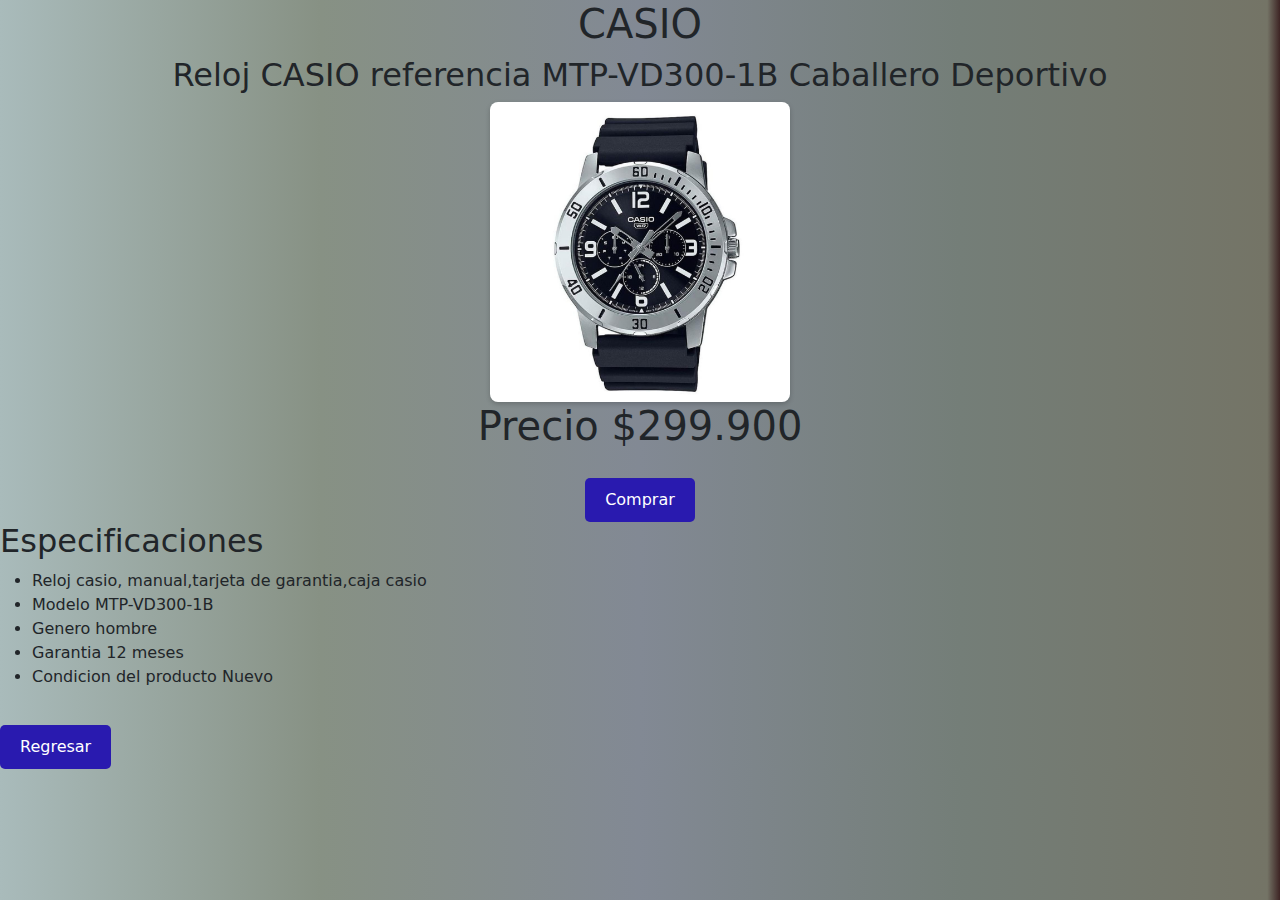
<file: reloj1.html>
<!DOCTYPE html>
<html lang="es">
<head>
    <meta charset="UTF-8">
    <meta name="viewport" content="width=device-width, initial-scale=1.0">
    <title>CASIO MTP-VD300</title>
    <link href="https://cdn.jsdelivr.net/npm/bootstrap@5.3.3/dist/css/bootstrap.min.css" rel="stylesheet" integrity="sha384-QWTKZyjpPEjISv5WaRU9OFeRpok6YctnYmDr5pNlyT2bRjXh0JMhjY6hW+ALEwIH" crossorigin="anonymous">
</head>
<body><center>
    <h1><center>CASIO</center></h1>
    <h2><center>Reloj CASIO referencia MTP-VD300-1B Caballero Deportivo</center></h2>
    <div class="images">
        <img src="IMG/imagen1.jpg" alt="Reloj 1">       
    </div>
    <h1><center>Precio $299.900</center></h1>
    <button id="comprar">Comprar</button></center>

    <h2>Especificaciones</h2>
    <tr>
        <td>
            <ul>
                <li>Reloj casio, manual,tarjeta de garantia,caja casio</li>
                <li>Modelo MTP-VD300-1B</li>
                <li>Genero hombre</li>
                <li>Garantia  12 meses</li>
                <li>Condicion del producto Nuevo</li>
            </ul>            
        </td> 
    </tr>
             
     
     <button onclick="window.location.href='index.html'">Regresar</button>

     

  <style>
     body{
        background: rgb(169,187,187);
        background: linear-gradient(90deg, rgba(169,187,187,1) 0%, rgba(135,145,132,1) 25%, rgba(130,137,148,1) 50%, rgba(116,126,120,1) 75%, rgba(116,116,102,1) 99%, rgba(61,36,36,1) 100%);
    }

    .images {
    display: flex;
    flex-wrap: wrap;
    gap: 1rem;
    justify-content: center;
}

.images img {
    width: 300px;
    height: 300px;
    object-fit: cover;
    border-radius: 8px;
    box-shadow: 0 2px 5px rgba(0, 0, 0, 0.2);
    transition: transform 0.3s ease, box-shadow 0.3s ease;
}

.images img:hover {
    transform: scale(1.05);
    box-shadow: 0 4px 10px rgba(0, 0, 0, 0.3);
}

button {
    background-color: #291aaf;
    color: white;
    border: none;
    padding: 10px 20px;
    border-radius: 5px;
    cursor: pointer;
    font-size: 16px;
    margin-top: 20px;
}

button:hover {
    background-color: #4c8eaf;
}
     
  </style>

<script src="https://cdn.jsdelivr.net/npm/bootstrap@5.3.3/dist/js/bootstrap.bundle.min.js" integrity="sha384-YvpcrYf0tY3lHB60NNkmXc5s9fDVZLESaAA55NDzOxhy9GkcIdslK1eN7N6jIeHz" crossorigin="anonymous"></script>


    
</body>
</html>
</file>
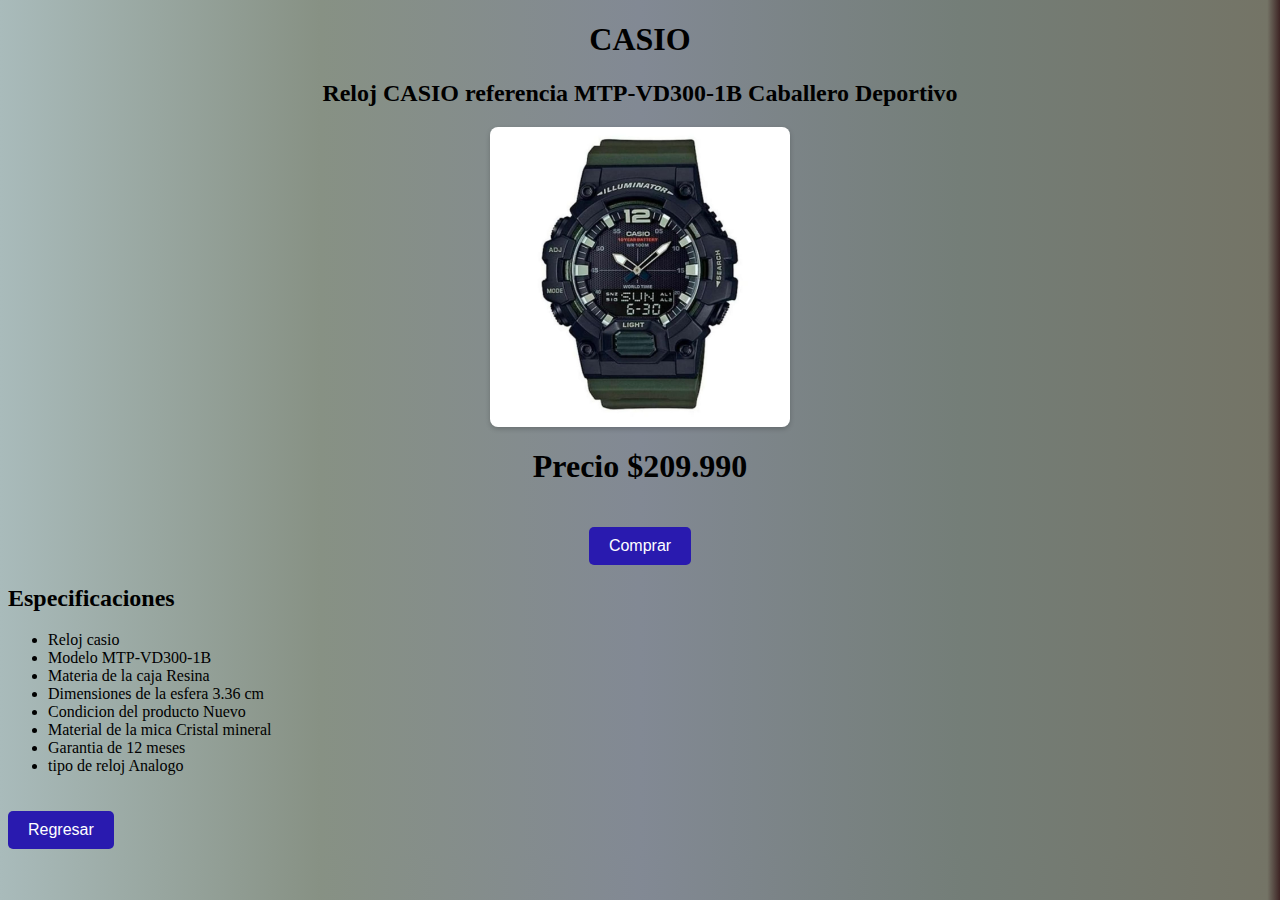
<file: reloj2.html>
<!DOCTYPE html>
<html lang="es">
<head>
    <meta charset="UTF-8">
    <meta name="viewport" content="width=device-width, initial-scale=1.0">
    <title>CASIO HDC-7003AVDF</title>
</head>
<body><center>
    <h1><center>CASIO</center></h1>
    <h2>Reloj CASIO referencia MTP-VD300-1B Caballero Deportivo</h2>
    <div class="images">
        <img src="IMG/imagen2.jpg" alt="Reloj 2">
    </div>
    
    <h1><center>Precio $209.990</center></h1>
    <button id="comprar">Comprar</button></center>
    <h2>Especificaciones</h2>
    <tr>
        <td>
            <ul>
                <li>Reloj casio</li>
                <li>Modelo MTP-VD300-1B</li>
                <li>Materia de la caja Resina</li>
                <li>Dimensiones de la esfera 3.36 cm</li>
                <li>Condicion del producto Nuevo</li>
                <li>Material de la mica Cristal mineral</li>
                <li>Garantia de 12 meses</li>
                <li>tipo de reloj Analogo</li> 
            </ul>            
        </td> 
    </tr>
             
         <button onclick="window.location.href='index.html'">Regresar</button>

  <style>
     body{
        background: rgb(169,187,187);
        background: linear-gradient(90deg, rgba(169,187,187,1) 0%, rgba(135,145,132,1) 25%, rgba(130,137,148,1) 50%, rgba(116,126,120,1) 75%, rgba(116,116,102,1) 99%, rgba(61,36,36,1) 100%);
    }

    .images {
    display: flex;
    flex-wrap: wrap;
    gap: 1rem;
    justify-content: center;
}

.images img {
    width: 300px;
    height: 300px;
    object-fit: cover;
    border-radius: 8px;
    box-shadow: 0 2px 5px rgba(0, 0, 0, 0.2);
    transition: transform 0.3s ease, box-shadow 0.3s ease;
}

.images img:hover {
    transform: scale(1.05);
    box-shadow: 0 4px 10px rgba(0, 0, 0, 0.3);
}

button {
    background-color: #291aaf;
    color: white;
    border: none;
    padding: 10px 20px;
    border-radius: 5px;
    cursor: pointer;
    font-size: 16px;
    margin-top: 20px;
}

button:hover {
    background-color: #4c8eaf;
}
  </style>
    
</body>
</html>
</file>
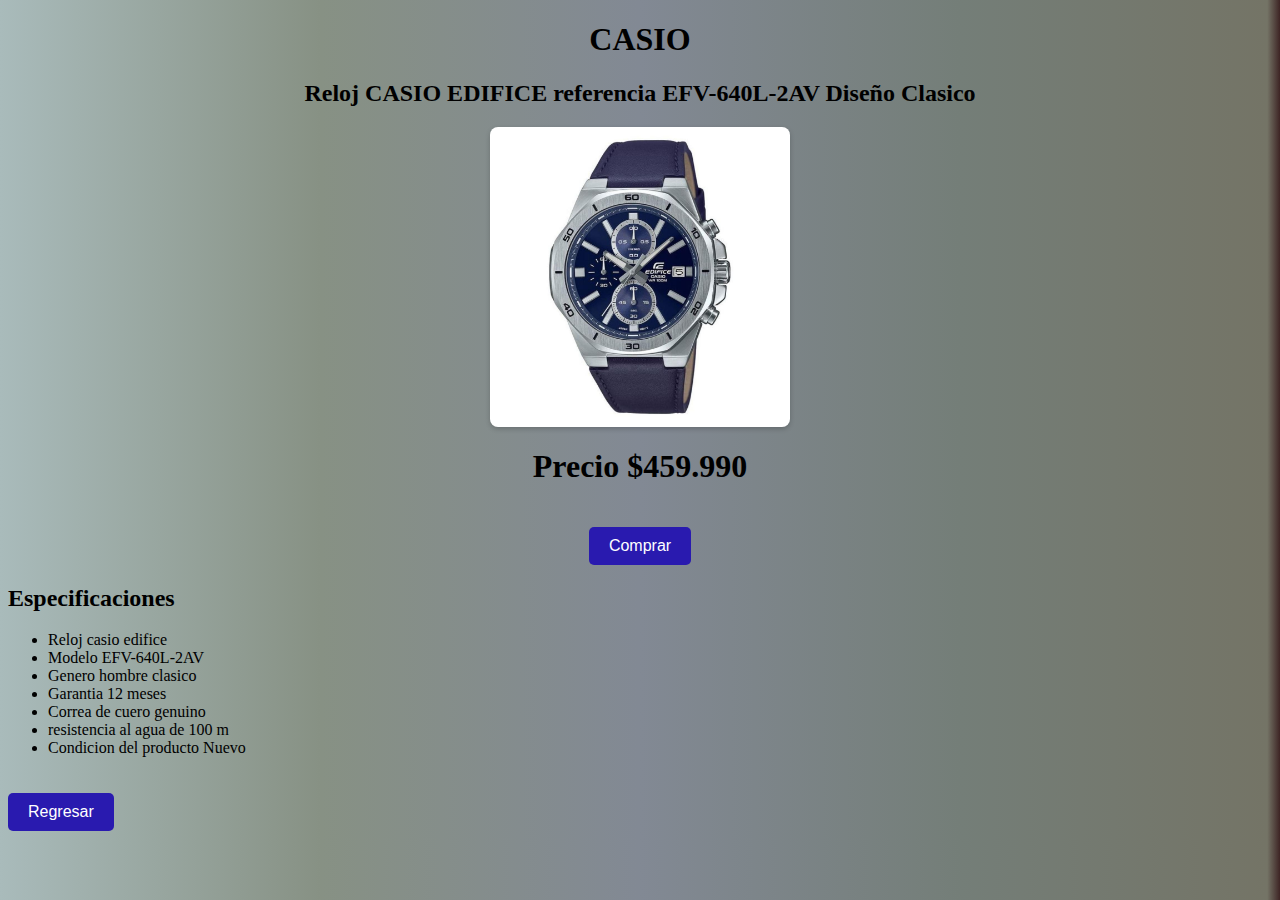
<file: reloj3.html>
<!DOCTYPE html>
<html lang="es">
<head>
    <meta charset="UTF-8">
    <meta name="viewport" content="width=device-width, initial-scale=1.0">
    <title>CASIO EDIFICE EFV-640L-2AV</title>
</head>
<body><center>
    <h1><center>CASIO</center></h1>
    <h2>Reloj CASIO EDIFICE referencia EFV-640L-2AV Diseño Clasico</h2>
    <div class="images">
        <img src="IMG/imagen3.jpg" alt="Reloj 3">     
    </div>

    <h1><center>Precio $459.990</center></h1>
    <button id="comprar">Comprar</button></center>

    <h2>Especificaciones</h2>
    <tr>
        <td>
            <ul>
                <li>Reloj casio edifice</li>
                <li>Modelo EFV-640L-2AV</li>
                <li>Genero hombre clasico</li>
                <li>Garantia  12 meses</li>
                <li>Correa de cuero genuino</li>
                <li>resistencia al agua de 100 m</li>
                <li>Condicion del producto Nuevo</li>
                 
            </ul>            
        </td> 
    </tr>
             
        <button onclick="window.location.href='index.html'">Regresar</button>

  <style>
     body{
        background: rgb(169,187,187);
        background: linear-gradient(90deg, rgba(169,187,187,1) 0%, rgba(135,145,132,1) 25%, rgba(130,137,148,1) 50%, rgba(116,126,120,1) 75%, rgba(116,116,102,1) 99%, rgba(61,36,36,1) 100%);
    }

    .images {
    display: flex;
    flex-wrap: wrap;
    gap: 1rem;
    justify-content: center;
}

.images img {
    width: 300px;
    height: 300px;
    object-fit: cover;
    border-radius: 8px;
    box-shadow: 0 2px 5px rgba(0, 0, 0, 0.2);
    transition: transform 0.3s ease, box-shadow 0.3s ease;
}

.images img:hover {
    transform: scale(1.05);
    box-shadow: 0 4px 10px rgba(0, 0, 0, 0.3);
}

button {
    background-color: #291aaf;
    color: white;
    border: none;
    padding: 10px 20px;
    border-radius: 5px;
    cursor: pointer;
    font-size: 16px;
    margin-top: 20px;
}

button:hover {
    background-color: #4c8eaf;
}
  </style>
    
</body>
</html>
</file>
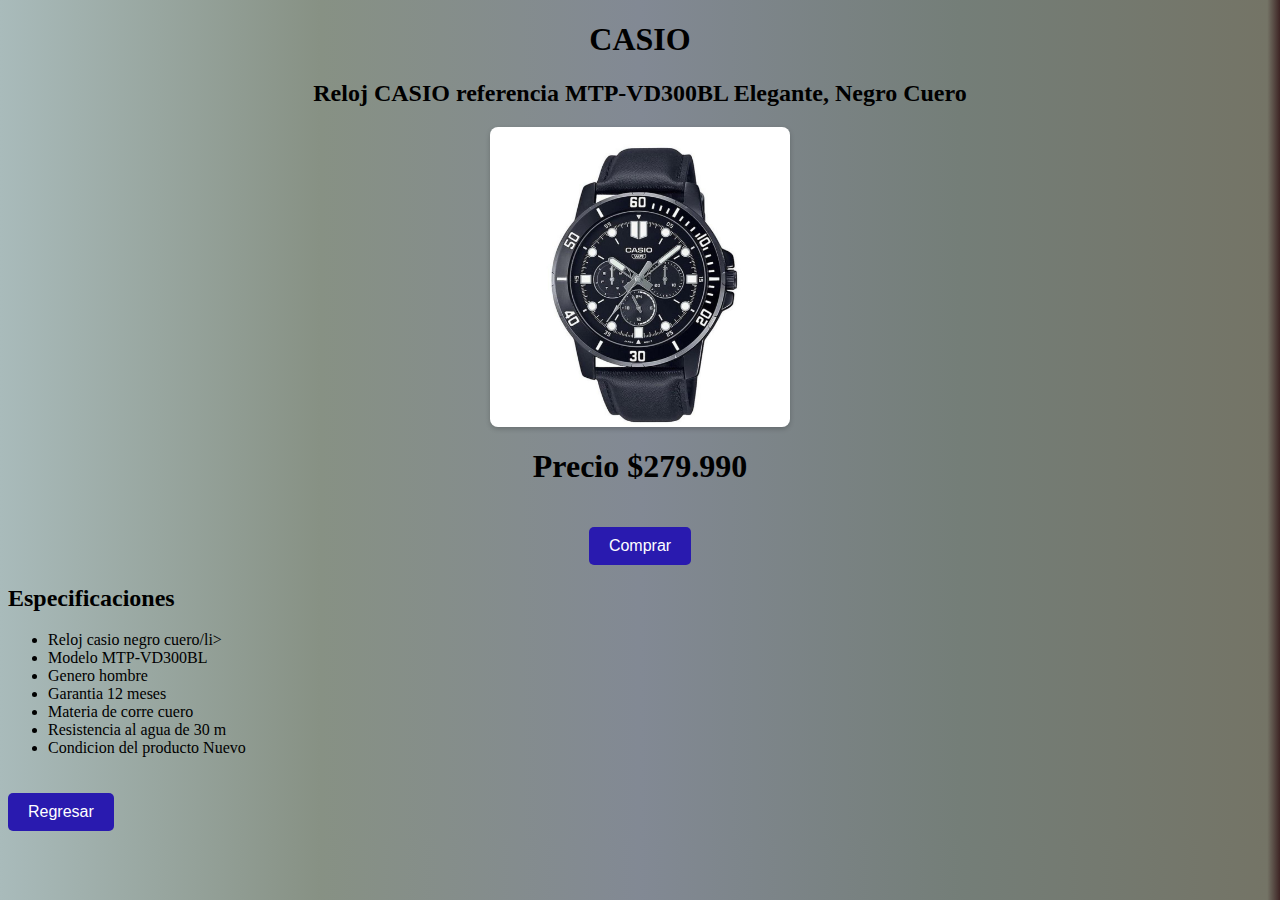
<file: reloj4.html>
<!DOCTYPE html>
<html lang="esta">
<head>
    <meta charset="UTF-8">
    <meta name="viewport" content="width=device-width, initial-scale=1.0">
    <title>CASIO MTP-VD300BL</title>
</head>
<body><center>
    <h1><center>CASIO</center></h1>
    <h2>Reloj CASIO referencia MTP-VD300BL Elegante, Negro Cuero</h2>
    <div class="images">
        <img src="IMG/imagen4.jpg" alt="Reloj 4">       
    </div>

    <h1><center>Precio $279.990</center></h1>
    <button id="comprar">Comprar</button></center>

    <h2>Especificaciones</h2>
    <tr>
        <td>
            <ul>
                <li>Reloj casio negro cuero/li>
                <li>Modelo MTP-VD300BL</li>
                <li>Genero hombre</li>
                <li>Garantia  12 meses</li>
                <li>Materia de corre cuero</li>
                <li>Resistencia al agua de 30 m</li>
                <li>Condicion del producto Nuevo</li> 
            </ul>            
        </td> 
    </tr>
             
         <button onclick="window.location.href='index.html'">Regresar</button>

  <style>
     body{
        background: rgb(169,187,187);
        background: linear-gradient(90deg, rgba(169,187,187,1) 0%, rgba(135,145,132,1) 25%, rgba(130,137,148,1) 50%, rgba(116,126,120,1) 75%, rgba(116,116,102,1) 99%, rgba(61,36,36,1) 100%);
    }

    .images {
    display: flex;
    flex-wrap: wrap;
    gap: 1rem;
    justify-content: center;
}

.images img {
    width: 300px;
    height: 300px;
    object-fit: cover;
    border-radius: 8px;
    box-shadow: 0 2px 5px rgba(0, 0, 0, 0.2);
    transition: transform 0.3s ease, box-shadow 0.3s ease;
}

.images img:hover {
    transform: scale(1.05);
    box-shadow: 0 4px 10px rgba(0, 0, 0, 0.3);
}
  
button {
    background-color: #291aaf;
    color: white;
    border: none;
    padding: 10px 20px;
    border-radius: 5px;
    cursor: pointer;
    font-size: 16px;
    margin-top: 20px;
}

button:hover {
    background-color: #4c8eaf;
}
  </style>
    
</body>
</html>
</file>
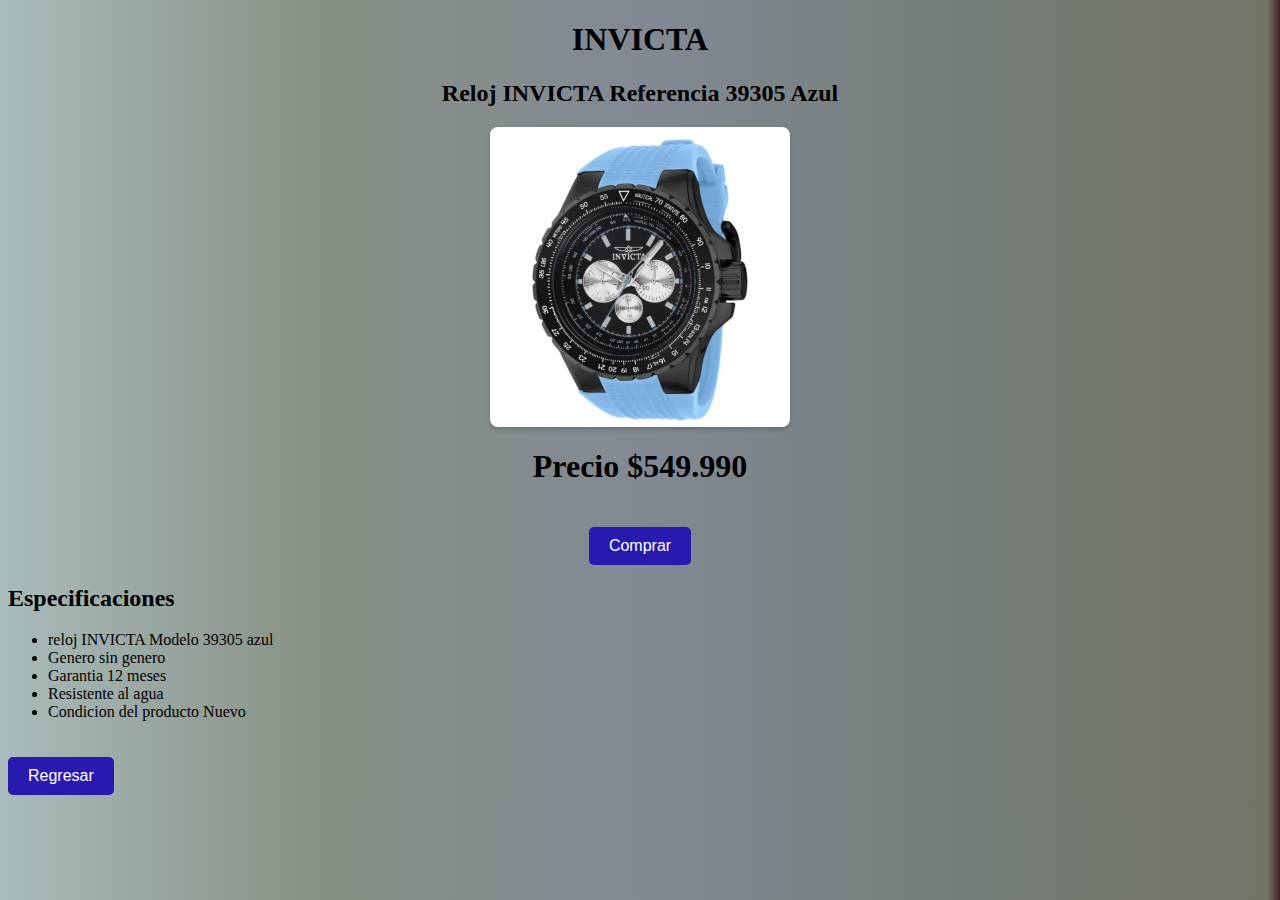
<file: reloj5.html>
<!DOCTYPE html>
<html lang="es">
<head>
    <meta charset="UTF-8">
    <meta name="viewport" content="width=device-width, initial-scale=1.0">
    <title>INVICTA 39305</title>
</head>
<body><center>
    <h1><center>INVICTA</center></h1>
    <h2>Reloj INVICTA Referencia 39305 Azul </h2>
    <div class="images">
        <img src="IMG/imagen5.jpg" alt="Reloj 5">
    </div>
    
    <h1><center>Precio $549.990</center></h1>
    <button id="comprar">Comprar</button></center>

    <h2>Especificaciones</h2>
    <tr>
        <td>
            <ul>
                <li>reloj INVICTA Modelo 39305 azul</li>
                <li>Genero sin genero</li>
                <li>Garantia  12 meses</li>
                <li>Resistente al agua</li>
                <li>Condicion del producto Nuevo</li>
            </ul>            
        </td> 
    </tr>
             
         <button onclick="window.location.href='index.html'">Regresar</button>

  <style>
     body{
        background: rgb(169,187,187);
        background: linear-gradient(90deg, rgba(169,187,187,1) 0%, rgba(135,145,132,1) 25%, rgba(130,137,148,1) 50%, rgba(116,126,120,1) 75%, rgba(116,116,102,1) 99%, rgba(61,36,36,1) 100%);
    }

    .images {
    display: flex;
    flex-wrap: wrap;
    gap: 1rem;
    justify-content: center;
}

.images img {
    width: 300px;
    height: 300px;
    object-fit: cover;
    border-radius: 8px;
    box-shadow: 0 2px 5px rgba(0, 0, 0, 0.2);
    transition: transform 0.3s ease, box-shadow 0.3s ease;
}

.images img:hover {
    transform: scale(1.05);
    box-shadow: 0 4px 10px rgba(0, 0, 0, 0.3);
}

button {
    background-color: #291aaf;
    color: white;
    border: none;
    padding: 10px 20px;
    border-radius: 5px;
    cursor: pointer;
    font-size: 16px;
    margin-top: 20px;
}

button:hover {
    background-color: #4c8eaf;
}
     
  </style>
    
</body>
</html>
</file>
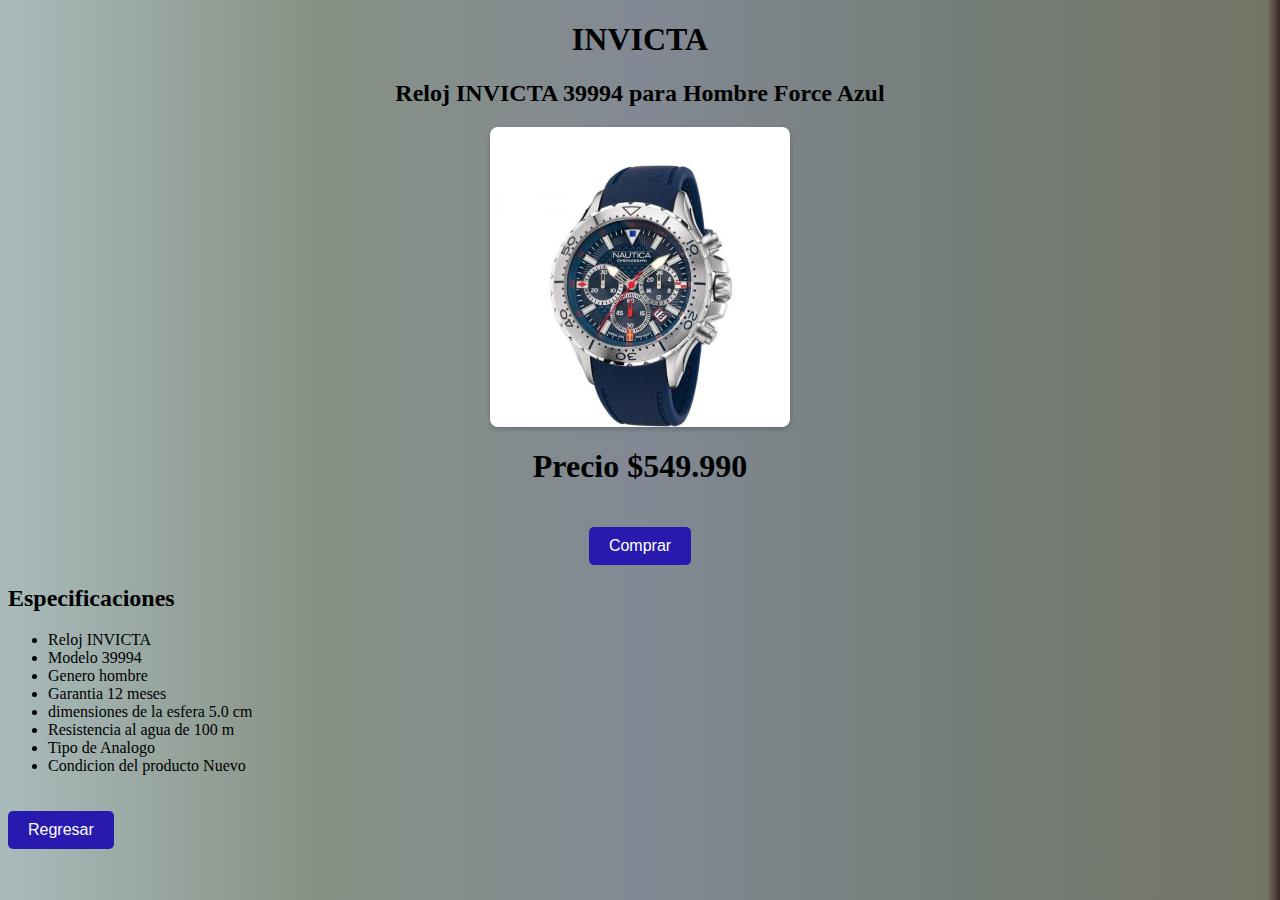
<file: reloj6.html>
<!DOCTYPE html>
<html lang="es">
<head>
    <meta charset="UTF-8">
    <meta name="viewport" content="width=device-width, initial-scale=1.0">
    <title>INVICTA 39994</title>
</head>
<body><center>
    <h1><center>INVICTA</center></h1>
    <h2>Reloj INVICTA 39994 para Hombre Force Azul</h2>
    <div class="images">
        <img src="IMG/imagen6.jpg" alt="Reloj 6">
    </div>
    
    <h1><center>Precio $549.990</center></h1>
    <button id="comprar">Comprar</button></center>

    <h2>Especificaciones</h2>
    <tr>
        <td>
            <ul>
                <li>Reloj INVICTA</li>
                <li>Modelo 39994</li>
                <li>Genero hombre</li>
                <li>Garantia  12 meses</li>
                <li>dimensiones de la esfera 5.0 cm</li>
                <li>Resistencia al agua de 100 m</li>
                <li>Tipo de Analogo</li>
                <li>Condicion del producto Nuevo</li>
            </ul>            
        </td> 
    </tr>
         <button onclick="window.location.href='index.html'">Regresar</button>

  <style>
     body{
        background: rgb(169,187,187);
        background: linear-gradient(90deg, rgba(169,187,187,1) 0%, rgba(135,145,132,1) 25%, rgba(130,137,148,1) 50%, rgba(116,126,120,1) 75%, rgba(116,116,102,1) 99%, rgba(61,36,36,1) 100%);
    }

    .images {
    display: flex;
    flex-wrap: wrap;
    gap: 1rem;
    justify-content: center;
}

.images img {
    width: 300px;
    height: 300px;
    object-fit: cover;
    border-radius: 8px;
    box-shadow: 0 2px 5px rgba(0, 0, 0, 0.2);
    transition: transform 0.3s ease, box-shadow 0.3s ease;
}

.images img:hover {
    transform: scale(1.05);
    box-shadow: 0 4px 10px rgba(0, 0, 0, 0.3);
}

button {
    background-color: #291aaf;
    color: white;
    border: none;
    padding: 10px 20px;
    border-radius: 5px;
    cursor: pointer;
    font-size: 16px;
    margin-top: 20px;
}

button:hover {
    background-color: #4c8eaf;
}
     
  </style>
    
</body>
</html>
</file>
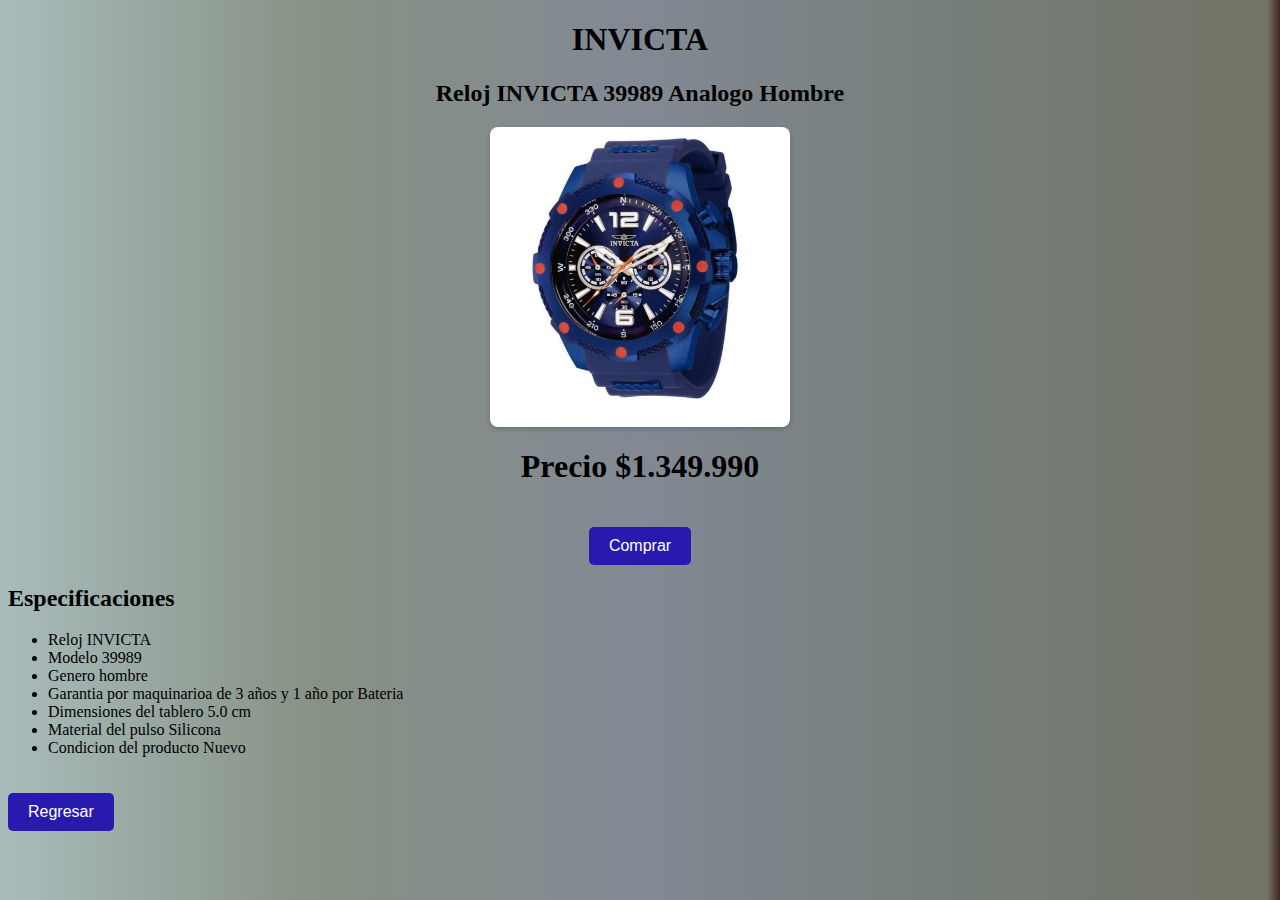
<file: reloj7.html>
<!DOCTYPE html>
<html lang="es">
<head>
    <meta charset="UTF-8">
    <meta name="viewport" content="width=device-width, initial-scale=1.0">
    <title>INVICTA 39989</title>
</head>
<body><center>
    <h1><center>INVICTA</center></h1>
    <h2>Reloj INVICTA 39989 Analogo Hombre</h2>
    <div class="images">
        <img src="IMG/imagen7.jpg" alt="Reloj 7">
    </div>
    
    <h1><center>Precio $1.349.990</center></h1>
    <button id="comprar">Comprar</button></center>

    <h2>Especificaciones</h2>
    <tr>
        <td>
            <ul>
                <li>Reloj INVICTA</li>
                <li>Modelo 39989</li>
                <li>Genero hombre</li>
                <li>Garantia por maquinarioa de 3 años y 1 año por Bateria</li>
                <li>Dimensiones del tablero 5.0 cm</li>
                <li>Material del pulso Silicona</li>
                <li>Condicion del producto Nuevo</li>
            </ul>            
        </td> 
    </tr>
         <button onclick="window.location.href='index.html'">Regresar</button>

  <style>
     body{
        background: rgb(169,187,187);
        background: linear-gradient(90deg, rgba(169,187,187,1) 0%, rgba(135,145,132,1) 25%, rgba(130,137,148,1) 50%, rgba(116,126,120,1) 75%, rgba(116,116,102,1) 99%, rgba(61,36,36,1) 100%);
    }

    .images {
    display: flex;
    flex-wrap: wrap;
    gap: 1rem;
    justify-content: center;
}

.images img {
    width: 300px;
    height: 300px;
    object-fit: cover;
    border-radius: 8px;
    box-shadow: 0 2px 5px rgba(0, 0, 0, 0.2);
    transition: transform 0.3s ease, box-shadow 0.3s ease;
}

.images img:hover {
    transform: scale(1.05);
    box-shadow: 0 4px 10px rgba(0, 0, 0, 0.3);
}
     
button {
    background-color: #291aaf;
    color: white;
    border: none;
    padding: 10px 20px;
    border-radius: 5px;
    cursor: pointer;
    font-size: 16px;
    margin-top: 20px;
}

button:hover {
    background-color: #4c8eaf;
}
  </style>
    
</body>
</html>
</file>
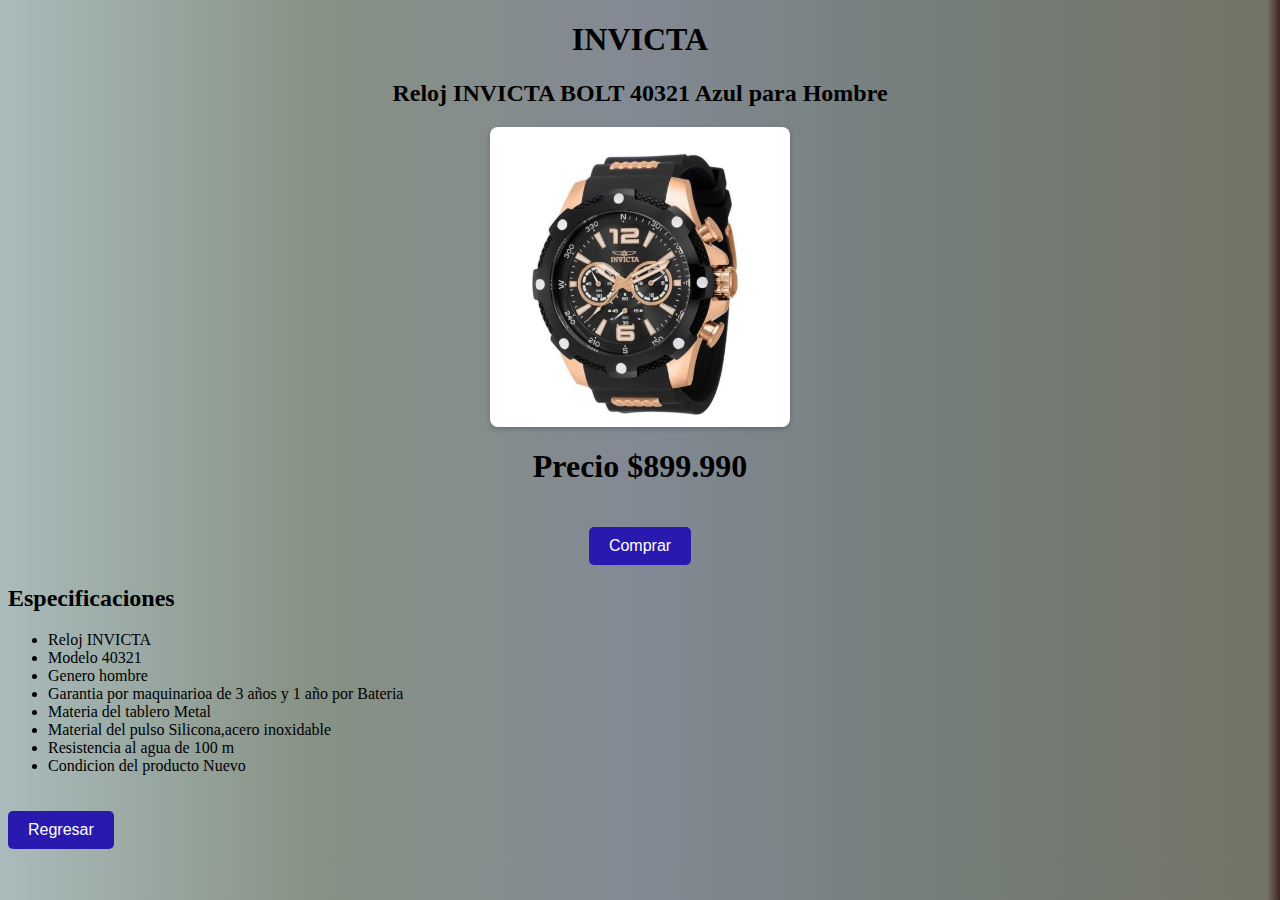
<file: reloj8.html>
<!DOCTYPE html>
<html lang="es">
<head>
    <meta charset="UTF-8">
    <meta name="viewport" content="width=device-width, initial-scale=1.0">
    <title>INVICTA 40321</title>
</head>
<body><center>
    <h1><center>INVICTA</center></h1>
     <h2>Reloj INVICTA BOLT 40321 Azul para Hombre</h2>
    <div class="images">
        <img src="IMG/imagen8.jpg" alt="Reloj 8">
    </div>
    
    <h1><center>Precio $899.990</center></h1>
    <button id="comprar">Comprar</button></center>

    <h2>Especificaciones</h2>
    <tr>
        <td>
            <ul>
                <li>Reloj INVICTA</li>
                <li>Modelo 40321</li>
                <li>Genero hombre</li>
                <li>Garantia por maquinarioa de 3 años y 1 año por Bateria</li>
                <li>Materia del tablero Metal</li>
                <li>Material del pulso Silicona,acero inoxidable</li>
                <li>Resistencia al agua de 100 m</li>
                <li>Condicion del producto Nuevo</li>
            </ul>            
        </td> 
    </tr>
        <button onclick="window.location.href='index.html'">Regresar</button>

  <style>

    body{
        background: rgb(169,187,187);
        background: linear-gradient(90deg, rgba(169,187,187,1) 0%, rgba(135,145,132,1) 25%, rgba(130,137,148,1) 50%, rgba(116,126,120,1) 75%, rgba(116,116,102,1) 99%, rgba(61,36,36,1) 100%);
    }

    .images {
    display: flex;
    flex-wrap: wrap;
    gap: 1rem;
    justify-content: center;
}

.images img {
    width: 300px;
    height: 300px;
    object-fit: cover;
    border-radius: 8px;
    box-shadow: 0 2px 5px rgba(0, 0, 0, 0.2);
    transition: transform 0.3s ease, box-shadow 0.3s ease;
}

.images img:hover {
    transform: scale(1.05);
    box-shadow: 0 4px 10px rgba(0, 0, 0, 0.3);
}

button {
    background-color: #291aaf;
    color: white;
    border: none;
    padding: 10px 20px;
    border-radius: 5px;
    cursor: pointer;
    font-size: 16px;
    margin-top: 20px;
}

button:hover {
    background-color: #4c8eaf;
}
     
  </style>
    
</body>
</html>
</file>
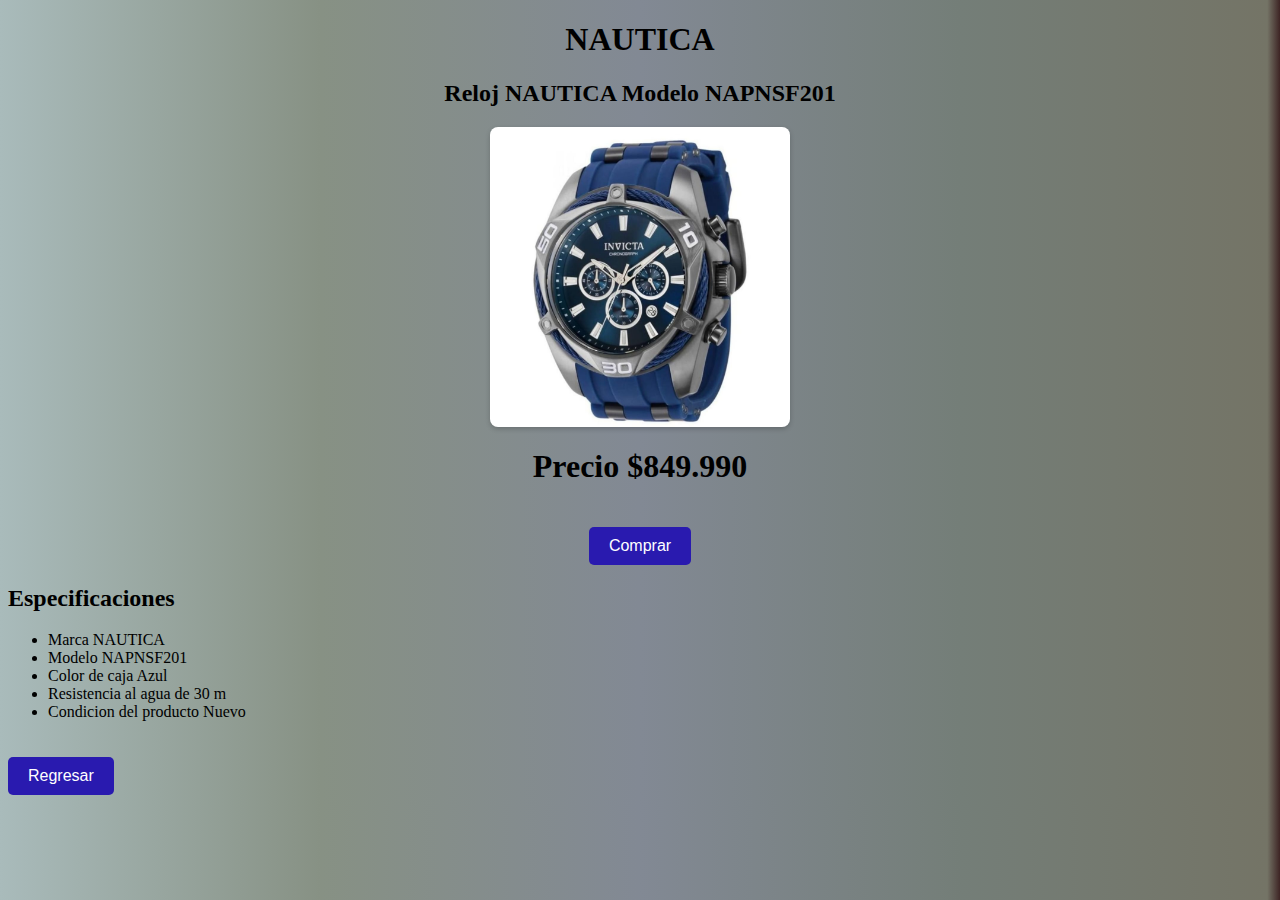
<file: reloj9.html>
<!DOCTYPE html>
<html lang="es">
<head>
    <meta charset="UTF-8">
    <meta name="viewport" content="width=device-width, initial-scale=1.0">
    <title>NAUTICA NAPNSF201</title>
</head>
<body><center>
    <h1><center>NAUTICA</center></h1>
    <h2>Reloj NAUTICA Modelo NAPNSF201 </h2>
    <div class="images">
        <img src="IMG/imagen9.jpg" alt="Reloj 9">
    </div>
    
    <h1><center>Precio $849.990</center></h1>
    <button id="comprar">Comprar</button></center>

    <h2>Especificaciones</h2>
    <tr>
        <td>
            <ul>
                <li>Marca NAUTICA</li>
                <li>Modelo NAPNSF201</li>
                <li>Color de caja Azul</li>
                <li>Resistencia al agua de 30 m</li>
                <li>Condicion del producto Nuevo</li>                 
            </ul>            
        </td> 
    </tr>
    
     <button onclick="window.location.href='index.html'">Regresar</button>

  <style>

    body{
        background: rgb(169,187,187);
        background: linear-gradient(90deg, rgba(169,187,187,1) 0%, rgba(135,145,132,1) 25%, rgba(130,137,148,1) 50%, rgba(116,126,120,1) 75%, rgba(116,116,102,1) 99%, rgba(61,36,36,1) 100%);
    }

    .images {
    display: flex;
    flex-wrap: wrap;
    gap: 1rem;
    justify-content: center;
}

.images img {
    width: 300px;
    height: 300px;
    object-fit: cover;
    border-radius: 8px;
    box-shadow: 0 2px 5px rgba(0, 0, 0, 0.2);
    transition: transform 0.3s ease, box-shadow 0.3s ease;
}

.images img:hover {
    transform: scale(1.05);
    box-shadow: 0 4px 10px rgba(0, 0, 0, 0.3);
}

button {
    background-color: #291aaf;
    color: white;
    border: none;
    padding: 10px 20px;
    border-radius: 5px;
    cursor: pointer;
    font-size: 16px;
    margin-top: 20px;
}

button:hover {
    background-color: #4c8eaf;
}
     
  </style>
    
</body>
</html>
</file>
